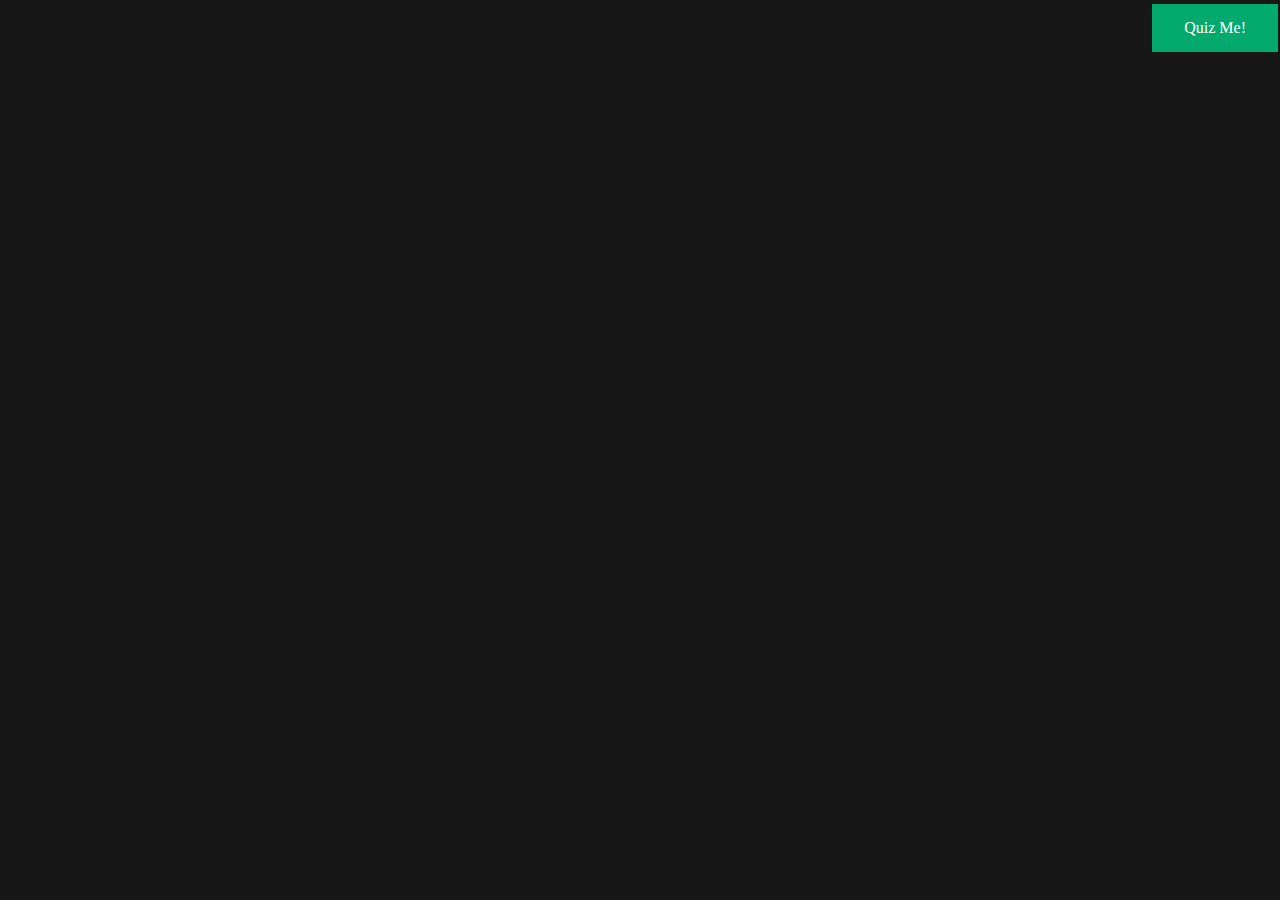
<file: GeoMap/index.html>
<!DOCTYPE html>
<html lang="en">
<head>
    <meta charset="UTF-8">
    <meta name="viewport" content="width=device-width, initial-scale=1.0">
    <link rel="stylesheet" href="IndexStyle.css">
    <script src="https://d3js.org/d3.v3.min.js"></script>
    <script type="text/javascript" src="data_2020.js"></script>
    <script type="text/javascript" src="countryData_2020.js"></script>
    <title>HistoryMap</title>
</head>
<body>  
    <script type="text/javascript" src="script.js"></script>
    <div id="zoomContainer">
        <div id="content"></div>
    </div>
    <div id="overlaypanel">
        <img id="CountryImage"/>
        <label id="CountryName">20</label>
    </div>
    <a onclick="ShowQuizSelection();" id="QuizButton" class="button">Quiz Me!</a>
    <div id="PlayQuizPanel">
        <label id="QuizLabel">Quiz</label>
        <hr color="lightseagreen">
        <div id="PlayQuizPanelButtons">
            <button style="color: #f55142;">Close</button>
            <a href="MainQuiz.html#Quiz">Start</a>
        </ul>
    </div>
</body>
</html>
</file>
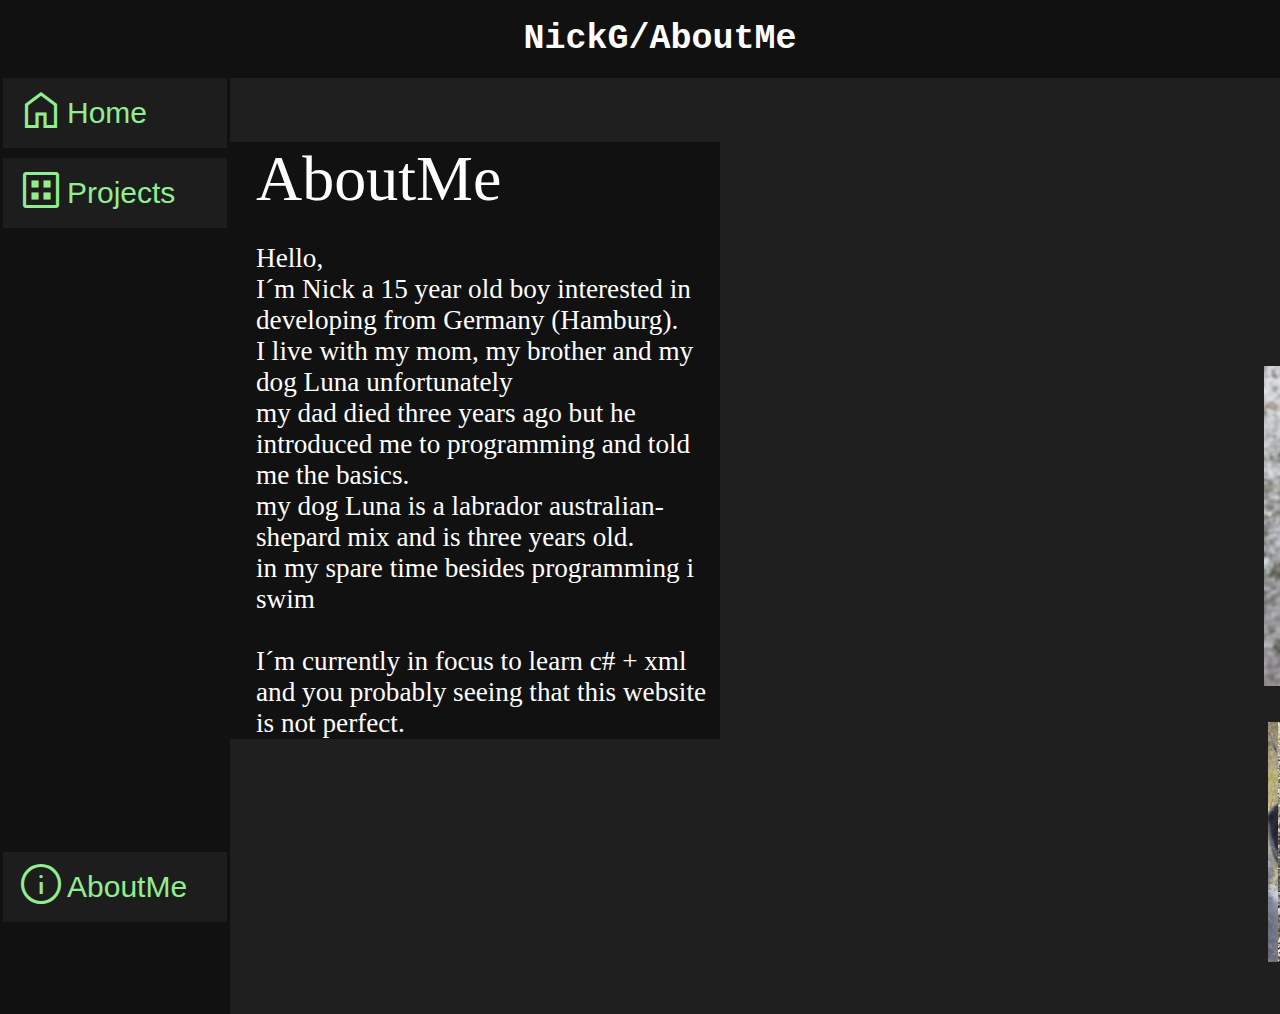
<file: pages/aboutme.html>
<!DOCTYPE html>
<html>
    <head>
        <meta charset="utf-8">
        <meta name="viewport" content="width=device-width, initial-scale=1">
        <title>NickG/AboutMe</title>
        <link rel="stylesheet" href="../style.css">
        <link rel="stylesheet" href="https://fonts.googleapis.com/css2?family=Material+Symbols+Outlined:opsz,wght,FILL,GRAD@20..48,100..700,0..1,-50..200" />
    </head>
    <body>
        <header>
            <nav class="navName">
                <ul>
                    <b class="LogoText">NickG/AboutMe</b>
                </ul>
            </nav>
            <nav class="nav">
                <ul>           
                    <button class="CalculateButton lightGrayBackround NoBorder">
                        <a href="../index.html"> 
                            <span class="material-symbols-outlined">
                                home
                            </span>
                            <a href="../index.html" style="text-decoration:none" class="TextInButton">Home</a>
                        </a>  
                    </button>
                    <button class="CalculateButton lightGrayBackround NoBorder">
                        <a href="../pages/projects.html">
                            <span class="material-symbols-outlined">
                                dataset
                            </span>
                            <a href="../pages/projects.html" style="text-decoration:none" class="TextInButton">Projects</a>           
                        </a>        
                    </button>
                    <button class="CalculateButton lightGrayBackround NoBorder">
                        <a href="../pages/aboutme.html">
                            <span class="material-symbols-outlined">
                                info
                            </span>
                            <a href="../pages/aboutme.html" style="text-decoration:none" class="TextInButton">AboutMe</a>
                        </a>  
                    </button>                 
                </ul>
            </nav>
            <div class="Main">
                <div>
                    <header>AboutMe</header>
                
                    <p>Hello,<br>
                        I´m Nick a 15 year old boy interested in developing from Germany (Hamburg).<br>
                        I live with my mom, my brother and my dog Luna unfortunately<br>
                        my dad died three years ago but he introduced me to programming and told me the basics.<br>
                        my dog Luna is a labrador australian-shepard mix and is three years old.<br>
                        in my spare time besides programming i swim<br>
                        <br>
                        I´m currently in focus to learn c# + xml and you probably seeing that this website is not perfect.
                        <br>
                    </p>
                </div>               
                <ul class="ImageList">
                    <li>
                        <img class="Image" src="../Images/Luna/Luna1.jpg">
                    </li>
                    <li>
                        <img class="Image ImageSizePlus" src="../Images/Luna/Luna3.jpeg">
                    </li>
                    <li>
                        <img class="Image" src="../Images/Luna/Luna2.jpg">
                    </li>
                    <li>
                        <img class="Image ImageSizePlus" src="../Images/Luna/Luna4.jpeg">
                    </li>
                </ul>
            </div>
        </header>
    </body>
</html>
</file>
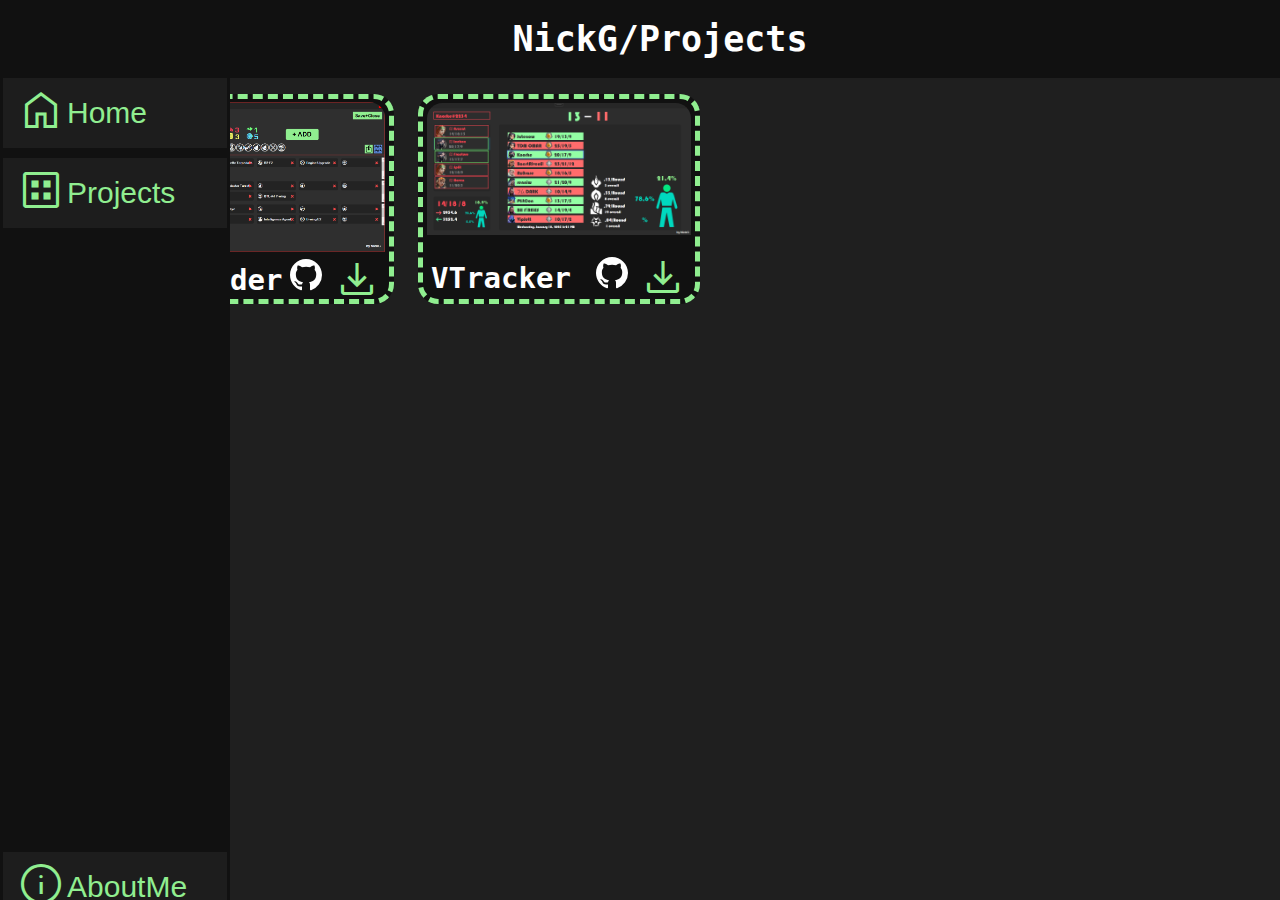
<file: pages/projects.html>
<!DOCTYPE html>
<html>
    <head>
        <meta charset="utf-8">
        <meta name="viewport" content="width=device-width, initial-scale=1">
        <title>NickG/Projects</title>
        <link rel="stylesheet" href="../style.css">
        <link rel="stylesheet" href="https://fonts.googleapis.com/css2?family=Material+Symbols+Outlined:opsz,wght,FILL,GRAD@20..48,100..700,0..1,-50..200" />
    </head>
    <body>
        <header>
            <nav class="navName">
                <ul>
                    <b class="LogoText">NickG/Projects</a>
                </ul>
            </nav>
            <nav class="nav">
                <ul>       
                    <button class="CalculateButton lightGrayBackround NoBorder">
                        <a href="../index.html">
                            <span class="material-symbols-outlined">
                                home
                            </span>
                            <a href="../index.html" style="text-decoration:none" class="TextInButton">Home</a>
                        </a>  
                    </button>
                    <button class="CalculateButton lightGrayBackround NoBorder">
                        <a href="../pages/projects.html">
                            <span class="material-symbols-outlined">
                                dataset
                            </span>
                            <a href="../pages/projects.html" style="text-decoration:none" class="TextInButton">Projects</a>           
                        </a>       
                    </button>
                    <button class="CalculateButton lightGrayBackround NoBorder">
                        <a href="../pages/aboutme.html">
                            <span class="material-symbols-outlined">
                                info
                            </span>
                            <a href="../pages/aboutme.html" style="text-decoration:none" class="TextInButton">AboutMe</a>
                        </a>  
                    </button>                 
                </ul>
            </nav>
            <ul class="ProjectListView">
                <li class="ProjectListitem">
                    <div>
                        <img width="240" src="../Images/XWCreatorImage.png">
                        <h5>XWBuilder</h5>
                        <ul>
                            <li>
                                <a href="https://github.com/NiickG/XWBuilder" target="_blank">
                                    <svg height="32" aria-hidden="true" viewBox="0 0 16 16" version="1.1" width="32" data-view-component="true">
                                        <path fill="#ffffff" fill-rule="evenodd" d="M8 0C3.58 0 0 3.58 0 8c0 3.54 2.29 6.53 5.47 7.59.4.07.55-.17.55-.38 0-.19-.01-.82-.01-1.49-2.01.37-2.53-.49-2.69-.94-.09-.23-.48-.94-.82-1.13-.28-.15-.68-.52-.01-.53.63-.01 1.08.58 1.23.82.72 1.21 1.87.87 2.33.66.07-.52.28-.87.51-1.07-1.78-.2-3.64-.89-3.64-3.95 0-.87.31-1.59.82-2.15-.08-.2-.36-1.02.08-2.12 0 0 .67-.21 2.2.82.64-.18 1.32-.27 2-.27.68 0 1.36.09 2 .27 1.53-1.04 2.2-.82 2.2-.82.44 1.1.16 1.92.08 2.12.51.56.82 1.27.82 2.15 0 3.07-1.87 3.75-3.65 3.95.29.25.54.73.54 1.48 0 1.07-.01 1.93-.01 2.2 0 .21.15.46.55.38A8.013 8.013 0 0016 8c0-4.42-3.58-8-8-8z"></path>
                                    </svg>
                                </a>
                            </li>
                            <li>
                                <a href="../Projects/XWBuilder/XWingBuilderSetup.msi" download>
                                    <span class="material-symbols-outlined">
                                        download
                                    </span>
                                </a> 
                            </li>
                        </ul>                               
                    </div>              
                </li>
                <li class="ProjectListitem VTracker">
                    <div>
                        <img width="240"  src="../Images/VTrackerImage.PNG">
                        <h5>VTracker</h5>
                        <ul>
                            <li>
                                <a href="https://github.com/NiickG/VTracker" target="_blank">
                                    <svg height="32" aria-hidden="true" viewBox="0 0 16 16" version="1.1" width="32" data-view-component="true">
                                        <path fill="#ffffff" fill-rule="evenodd" d="M8 0C3.58 0 0 3.58 0 8c0 3.54 2.29 6.53 5.47 7.59.4.07.55-.17.55-.38 0-.19-.01-.82-.01-1.49-2.01.37-2.53-.49-2.69-.94-.09-.23-.48-.94-.82-1.13-.28-.15-.68-.52-.01-.53.63-.01 1.08.58 1.23.82.72 1.21 1.87.87 2.33.66.07-.52.28-.87.51-1.07-1.78-.2-3.64-.89-3.64-3.95 0-.87.31-1.59.82-2.15-.08-.2-.36-1.02.08-2.12 0 0 .67-.21 2.2.82.64-.18 1.32-.27 2-.27.68 0 1.36.09 2 .27 1.53-1.04 2.2-.82 2.2-.82.44 1.1.16 1.92.08 2.12.51.56.82 1.27.82 2.15 0 3.07-1.87 3.75-3.65 3.95.29.25.54.73.54 1.48 0 1.07-.01 1.93-.01 2.2 0 .21.15.46.55.38A8.013 8.013 0 0016 8c0-4.42-3.58-8-8-8z"></path>
                                    </svg>
                                </a>
                            </li>
                            <li>
                                <a href="../Projects/VTracker/setup.exe" download>
                                    <span class="material-symbols-outlined">
                                        download
                                    </span>
                                </a> 
                            </li>
                        </ul>                               
                    </div>              
                </li>
            </ul>           
        </header>
    </body>
</html>
</file>
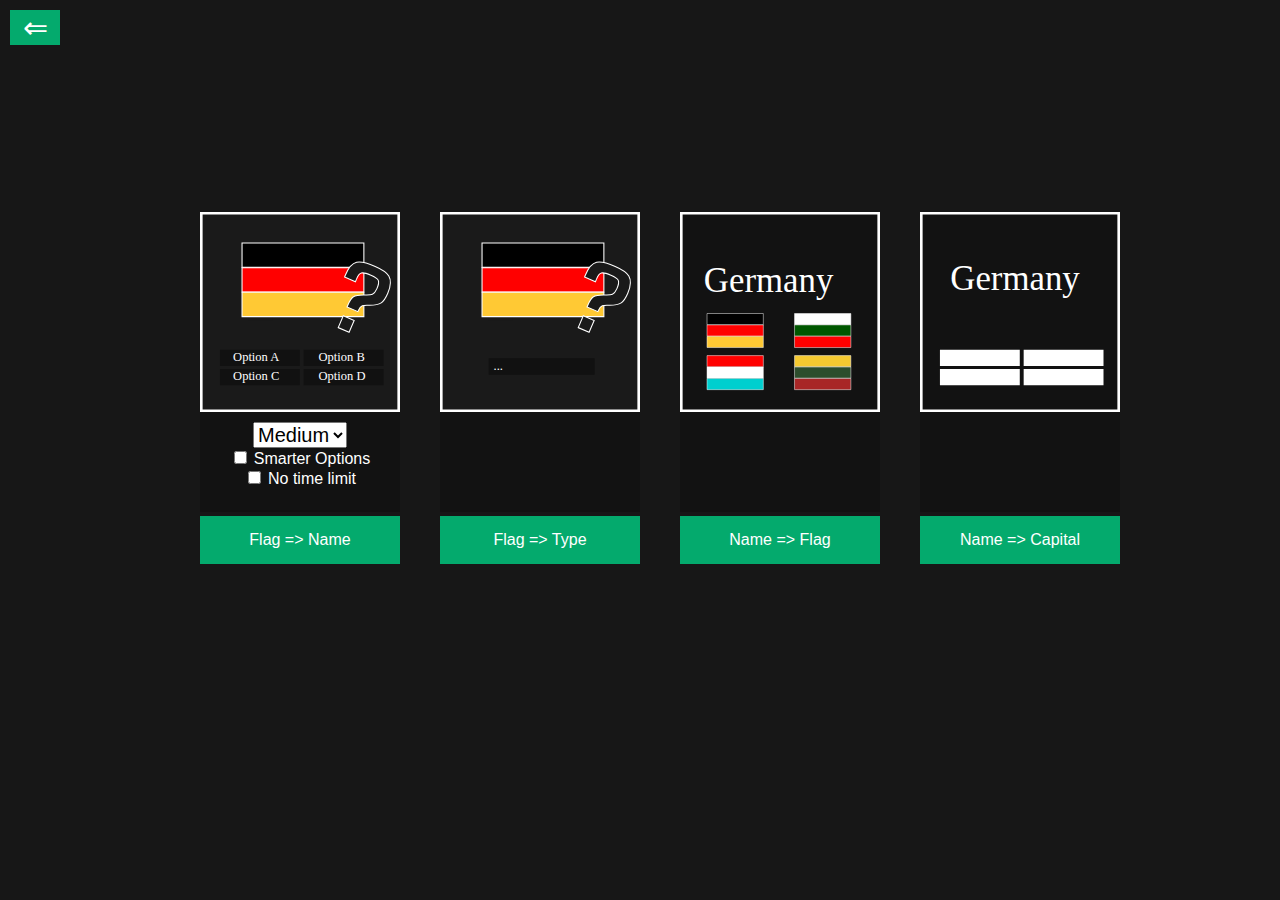
<file: Quiz/SelectQuiz.html>
<!DOCTYPE html>
<html lang="en">
<head>
    <meta charset="UTF-8">
    <meta name="viewport" content="width=device-width, initial-scale=1.0">
    <link rel="stylesheet" href="SelectQuiz.css">
    <link rel="stylesheet" href="../MainStyle.css">
    <script type="text/javascript" src="SelectQuiz.js"></script>
    <title>MainQuiz</title>
</head>
<body>
    <a href="../index.html" class="backButton">⇐</a>
    <ul class="list">
        <li>
            <img class="QuizImage" height="200" width="200" src="../Images/FlagToName.svg"/>
            <div class="SettingsPanel">
                <select id="difficultyOptions">
                    <option>Medium</option>
                    <option>Easy</option>
                    <option>Hard</option>
                </select>    
                <div>
                    <input id="SmarterOptions" type="checkbox"/>
                    <label for="SmarterOptions">Smarter Options</label>
                </div>
                <div>
                    <input id="NoTimeLimit" type="checkbox"/>
                    <label for="NoTimeLimit">No time limit</label>
                </div>
            </div>
            <button onclick="openFlagToQuizPage('FlagToName')" class="button">Flag => Name</button>
        </li>
        <li>
            <img class="QuizImage" height="200" width="200" src="../Images/FlagToNameInput.svg"/>
            <div class="SettingsPanel">
                
            </div>
            <a>
                <button onclick="openFlagToQuizPage('FlagToType')" class="button">Flag => Type</button>
            </a>
        </li>
        <li>
            <img class="QuizImage" height="200" width="200" src="../Images/NameToFlag.svg"/>
            <div class="SettingsPanel">
                
            </div>
            <a>
                <button class="button">Name => Flag</button>
            </a>
        </li>
        <li>
            <img class="QuizImage" height="200" width="200" src="../Images/NameToCapital.svg"/>
            <div class="SettingsPanel">
                
            </div>
            <a>
                <button class="button">Name => Capital</button>
            </a>
        </li>   
    </ul>
</body>
</html>
</file>
<file: GeoMap/IndexStyle.css>
body {
    margin: 0;
    overflow: hidden;
    background-color: #171717;
  }

  #zoomContainer {
    position: absolute;
    width: 100%;
    height: 100%;
    overflow: hidden;
  }
  #content {
    position: absolute;
    transform-origin: top left;
    width: 100%;
    height: 100%;
  }

  .tooltip {
    line-height: 1;
    font-weight: bold;
    padding: 12px;
    background: rgba(0, 0, 0, 0.8);
    color: #fff;
    border-radius: 2px;
    position: absolute;
  }
  .tooltipFlag {
    line-height: 1;
    font-weight: bold;
    padding: 12px;
    color: #fff;
    position: absolute;
  }
  #overlaypanel
  {
      background-color: #121212;
      position: absolute;
      width: 0px;
      height: 100%;
      visibility: hidden;
      transition: width 0.5s;
      text-align: center;
  }
  #CountryImage
  {
      display: inline-block;
      vertical-align: middle;
      width: 80px;
      margin-top: 20px;
  }
  #CountryName
  {
    color:white;
    font-family: 'Courier New', Courier, monospace;
    font-size: xx-large;
    display: inline-block;
    vertical-align: middle;
    margin-top: 20px;
  }
  #QuizButton
  {
    position: absolute;
    background-color: #04AA6D;
    border: none;
    color: white;
    padding: 15px 32px;
    text-align: center;
    text-decoration: none;
    display: inline-block;
    font-size: 16px;
    margin: 4px 2px;
    cursor: pointer;
    right: 0;
  }
  #PlayQuizPanel
  {
    position: fixed;
    top: 50%;
    left: 50%;
    transform: translate(-50%, -50%);
    height: 600px;
    width: 500px;
    background-color: #0c0c0c;
    scale: 0;
    transition: scale 0.2s;
    transform-origin: center;
    border-width: 0px;
    border-style:solid;
    border-color: rgb(34, 139, 134);
    text-align: center ;
  } 
  
  #PlayQuizPanelButtons
  {
    position: absolute;
    bottom: 0;
    padding: 0;
    width: 100%;
    text-align: center;
  }
  #PlayQuizPanelButtons button
  {
    position: relative;
    display: inline-block;
    margin-inline-end: 30px;
    margin-inline-start: 30px;
    margin-bottom: 20px;
    width: 160px;
    height: 40px;
    background-color: #111111;
    border: 0px;
    font-family: 'Courier New', Courier, monospace;
    font-weight: bold;
    transition: scale 0.2s;
    backface-visibility: hidden;
    cursor: pointer;
  }
  #PlayQuizPanelButtons button:hover
  {
      scale: 1.1;
  }
  #QuizLabel
  {
      display: block;
      color: white;
      font-family: 'Courier New', Courier, monospace;
      font-weight: bold;
      font-size: 50px;
  }
</file>
<file: style.css>
body
{
    background-color: rgb(31, 31, 31);
    margin: 0;
}
.navName
{
    padding: 3px;
    gap: 0rem;
    text-align: right;
    background-color: rgb(17, 17, 17);
    height: 4.5rem;
    z-index: 2;
}
.nav
{
    z-index: 1;
    transition: width 200ms ease;
    height: 100rem;
    padding: 3px;
    gap: 0rem;
    margin-top: -5rem;
    text-align: right;
    background-color: rgb(17, 17, 17);
    width: 80px;
    position: fixed;
}
.nav:hover
{
    width: 14rem;
    align-items: center;
}
.nav:hover .CalculateButton
{
    align-items: center;
    display: flex;
}
.nav:hover .material-symbols-outlined
{
    margin-left: 20px;
}
.nav:hover .TextInButton
{
    visibility: visible;
    transition: visibility 150ms ease;
}
.nav ul
{
    list-style: none;
    flex-direction: column;
    display: flex;
    padding: 0;
    margin: 0;
    margin-top: 4.2rem;
}
.nav ul button:last-child
{
    margin-top: 39rem;
}
.LogoText
{
    color: white;
    font-family:monospace;
    font-style: bold;
    font-size: 35px;
    display: block;
    margin-left: auto;
    margin-right: auto;
    text-align: center;
}
.lightGrayBackround
{
    background-color: rgb(29, 29, 29);
    text-align: left;
}
.NoBorder
{
    border: 0cm;
}
.CalculateButton
{
    align-items: center;
    display: flex;
    margin-top: 10px;
    height: 70px;
    color: white;
    font-size: x-large;
    font-style:normal;
    font-family:system-ui, -apple-system, BlinkMacSystemFont, 'Segoe UI', Roboto, Oxygen, Ubuntu, Cantarell, 'Open Sans', 'Helvetica Neue', sans-serif;
    transition: transform 0.1s;
}
.CalculateButton a
{
    color: lightgreen;
}
.CalculateButton:hover
{
    background-color:  rgb(36, 36, 36);
    color: lightgreen;
    transform: scale(1.05);
}
.material-symbols-outlined {
    margin-left: 20px;
    scale: 2;
    font-variation-settings:
    'FILL' 0,
    'wght' 400,
    'GRAD' 0,
    'opsz' 48
}
.TextInButton
{
    font-family:'Gill Sans', 'Gill Sans MT', Calibri, 'Trebuchet MS', sans-serif;
    font-size: 30px;
    margin-left: 14px;
    visibility: hidden;
}

.ProjectListView
{
    display: flex;
    list-style: none;
    margin-top: 0;
    margin-left: 4.5rem;
}
.ProjectListView ul
{
    margin-top: 1rem;
}
.ProjectListitem div
{
    height: 12.5rem;
    width: 17rem;
    border-radius: 20px;
    background-color: rgb(17, 17, 17);
    margin-right: 1.5rem;
    border: 0.35rem dashed lightgreen;
    margin-top: 1rem;

    transition: transform 1s;
}
.ProjectListitem div:hover
{
    transform: scale(1.1);
}
.ProjectListitem div h5
{
    margin-top:1.2rem;
    margin-left: 0.5rem;
    text-align:start;
}
.ProjectListitem div ul
{
    columns: 2;
    -webkit-columns: 2;

    display: block;
    margin-left: 3.8em;
    margin-right: 5rem;
    list-style: none;
    margin-top: -5.4rem;
}
.ProjectListitem div a
{
    color: lightgreen;
    scale: 2;
    font-variation-settings:
    'FILL' 0,
    'wght' 400,
    'GRAD' 0,
    'opsz' 48
}
.ProjectListitem div img
{
    scale: 1.1;
    display :block;
    border-radius: 14px 14px 0px 0px;
    margin-left: auto;
    margin-right: auto;
    margin-top: 0.6rem;
    max-height: 9rem;
}
.VTracker div h5
{
    margin-top: 2rem;
}
.Main
{
    margin-top: 4rem;
    margin-left: 16rem;
}
.Main div header
{
    color: white;
    font-size: 4rem;
    font-family:cursive;
    margin-left: 3rem;
}
.Main p
{
    font-size: 4rem;
    color: white;
    font-family:'Gill Sans', 'Gill Sans MT', Calibri, 'Trebuchet MS', sans-serif;
}
.Main div p
{
    color: white;
    font-size: 1.7rem;
    font-family:cursive;
    margin-left: 3rem;
}
.Main div
{
    background-color:rgb(17, 17, 17);
    margin-right:35rem;
    margin-left: -3rem;
}
.ImageList
{
    columns: 2;
    -webkit-columns: 2;
    display: block;

    list-style:none;
    align-items:end;
    justify-items: center;
    justify-content: end;

    margin-left: 68rem;
    margin-top: -25rem;
}
.Image
{
    height: 20rem;

    margin-bottom: 2rem;
    transition: transform 1s;
}
.Image:hover
{
    transform: scale(1.2);
}
.ImageSizePlus
{
    height: 15rem;
}
</file>
<file: Quiz/SelectQuiz.css>
body
{
    margin: 0;
    overflow: hidden;
    background-color: #171717;
    text-align:center
}
.button
{
  background-color: #04AA6D;
  border: none;
  color: white;
  padding: 15px 32px;
  text-align: center;
  text-decoration: none;
  display: inline-block;
  font-size: 16px;
  margin: 4px 0px;
  cursor: pointer;
  width: 100%;
  height: 100%;
}
.list
{
  list-style: none;
  align-items: center;
  display: inline-flex;
  margin-top: 15%;
}
.QuizImage
{
  text-align: center;
  display: block;
  align-self: stretch;
  text-align: center;
  margin-left: auto;
  margin-right: auto;
}
li
{
  margin: 20px;
}
.SettingsPanel
{
  background-color: #121212;
  width: 100%;
  height: 100px;
  align-self: stretch;
  display:block;
}
input[type="checkbox"]
{
  padding: 0;
}
label
{
  color: white;
  font:
    1rem 'Fira Sans',
    sans-serif;
}
select
{
  padding: 0;
  margin: 0;
  margin-top: 10px;
  font-size: 20px;
}
.setting
{
  scale: 1.3;
  margin: 10px;
}
</file>
<file: MainStyle.css>
.backButton
{
    position: absolute;
    background-color: #04AA6D;
    border: none;
    color: white;
    padding: 15px 32px;
    text-align:center;
    text-decoration: none;
    font-size: 30px;
    padding: 0;
    margin: 4px 0px;
    cursor: pointer;
    width: 50px;
    height: 35px;
    margin: 10px;
    left: 0;
    top: 0;
}
</file>
